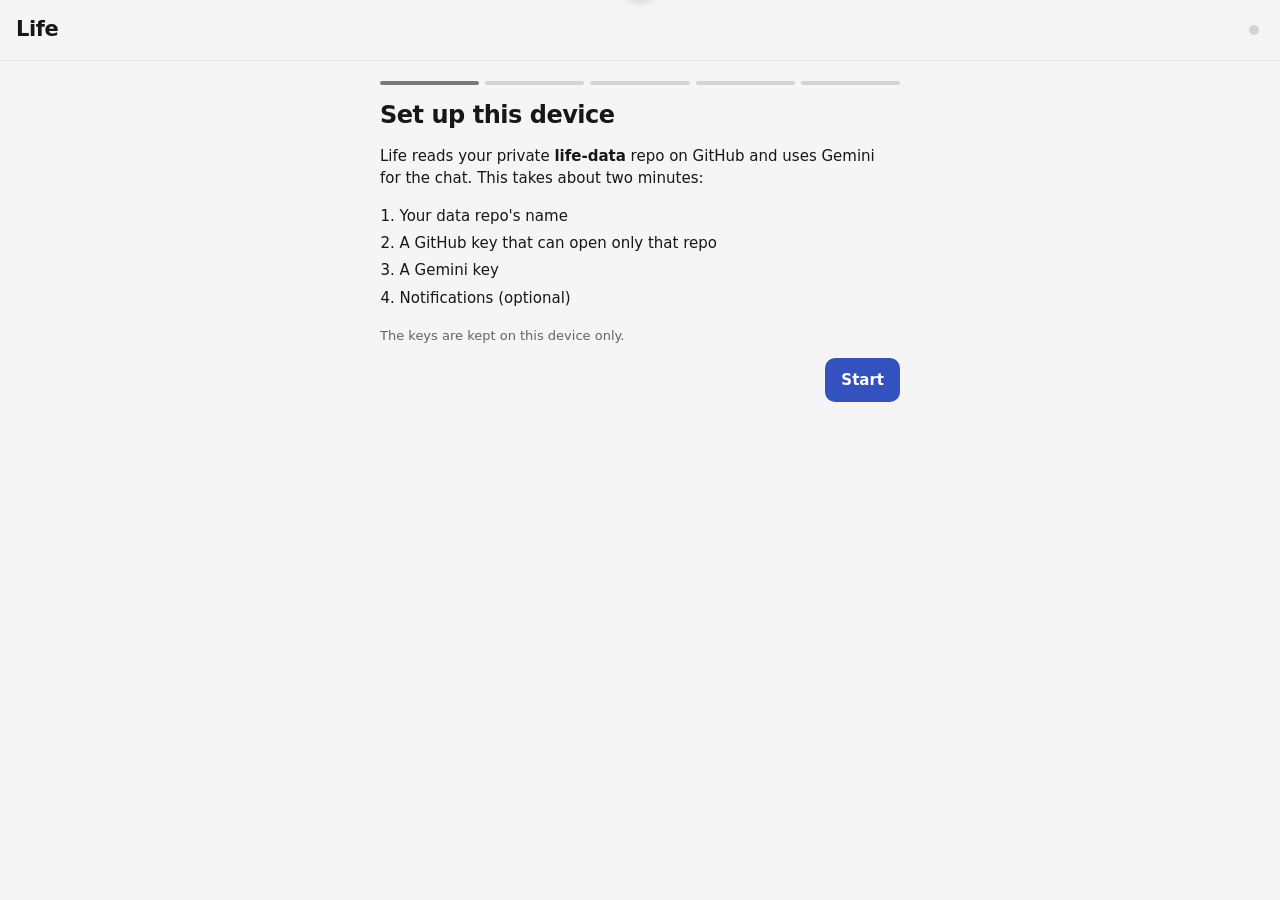
<file: index.html>
<!doctype html>
<html lang="en">
<head>
  <meta charset="utf-8">
  <!-- Only this site's own code runs, and it talks only to GitHub's API and Gemini
       (localhost is for the test mock). Tokens can't be sent anywhere else. -->
  <meta http-equiv="Content-Security-Policy" content="default-src 'self'; script-src 'self'; style-src 'self' 'unsafe-inline'; img-src 'self' data: blob:; connect-src 'self' https://api.github.com https://generativelanguage.googleapis.com http://127.0.0.1:* http://localhost:*; object-src 'none'; base-uri 'self'; form-action 'self'">
  <meta name="viewport" content="width=device-width, initial-scale=1, viewport-fit=cover, interactive-widget=resizes-content">
  <meta name="theme-color" content="#f5f5f5" media="(prefers-color-scheme: light)">
  <meta name="theme-color" content="#0f0f0f" media="(prefers-color-scheme: dark)">
  <meta name="color-scheme" content="light dark">
  <title>Life</title>
  <link rel="manifest" href="manifest.webmanifest">
  <link rel="icon" href="icons/favicon-32.png">
  <link rel="apple-touch-icon" href="icons/apple-touch-icon.png">
  <meta name="description" content="A personal organiser: today, uni, mail and an assistant with one memory.">
  <meta name="apple-mobile-web-app-capable" content="yes">
  <meta name="apple-mobile-web-app-status-bar-style" content="black-translucent">
  <link rel="modulepreload" href="gh.js">
  <link rel="modulepreload" href="md.js">
  <link rel="modulepreload" href="icons.js">
  <link rel="modulepreload" href="ui.js">
  <link rel="modulepreload" href="ai.js">
  <link rel="modulepreload" href="threads.js">
  <link rel="modulepreload" href="chat.js">
  <link rel="modulepreload" href="organise.js">
  <link rel="modulepreload" href="store.js">
  <link rel="modulepreload" href="format.js">
  <link rel="modulepreload" href="parts.js">
  <link rel="modulepreload" href="shell.js">
  <link rel="modulepreload" href="today.js">
  <link rel="modulepreload" href="uni.js">
  <link rel="modulepreload" href="mail.js">
  <link rel="modulepreload" href="settings.js">
  <link rel="modulepreload" href="sheets.js">
  <link rel="modulepreload" href="gestures.js">
  <link rel="modulepreload" href="revise.js">
  <link rel="modulepreload" href="offline.js">
  <link rel="stylesheet" href="styles.css">
</head>
<body>
  <header id="top"><span class="brand">Life</span><button id="sync" class="sync" data-action="sync-dot" aria-label="Sync status"></button></header>
  <main id="main"></main>
  <nav class="tabs">
    <button data-tab="today"><svg viewBox="0 0 24 24" aria-hidden="true" fill="none" stroke="currentColor" stroke-width="1.8" stroke-linecap="round" stroke-linejoin="round"><circle cx="12" cy="12" r="4"/><path d="M12 2v2M12 20v2M4.9 4.9l1.4 1.4M17.7 17.7l1.4 1.4M2 12h2M20 12h2M4.9 19.1l1.4-1.4M17.7 6.3l1.4-1.4"/></svg><span>Today</span></button>
    <button data-tab="uni"><svg viewBox="0 0 24 24" aria-hidden="true" fill="none" stroke="currentColor" stroke-width="1.8" stroke-linecap="round" stroke-linejoin="round"><path d="M2 9l10-5 10 5-10 5z"/><path d="M6 11v5c3 2.5 9 2.5 12 0v-5"/></svg><span>Uni</span></button>
    <button data-tab="mail"><svg viewBox="0 0 24 24" aria-hidden="true" fill="none" stroke="currentColor" stroke-width="1.8" stroke-linecap="round" stroke-linejoin="round"><rect x="3" y="5" width="18" height="14" rx="2"/><path d="M3 7l9 6 9-6"/></svg><span>Mail</span></button>
    <button data-tab="chat"><svg viewBox="0 0 24 24" aria-hidden="true" fill="none" stroke="currentColor" stroke-width="1.8" stroke-linecap="round" stroke-linejoin="round"><path d="M4 5h16v11H9l-5 4z"/></svg><span>Chat</span></button>
    <button data-tab="settings" aria-label="Settings"><svg viewBox="0 0 24 24" aria-hidden="true" fill="none" stroke="currentColor" stroke-width="1.8" stroke-linecap="round" stroke-linejoin="round"><circle cx="12" cy="12" r="3"/><path d="M19.4 15a1.7 1.7 0 0 0 .3 1.8l.1.1a2 2 0 1 1-2.8 2.8l-.1-.1a1.7 1.7 0 0 0-1.8-.3 1.7 1.7 0 0 0-1 1.5V21a2 2 0 1 1-4 0v-.1a1.7 1.7 0 0 0-1.1-1.5 1.7 1.7 0 0 0-1.8.3l-.1.1a2 2 0 1 1-2.8-2.8l.1-.1a1.7 1.7 0 0 0 .3-1.8 1.7 1.7 0 0 0-1.5-1H3a2 2 0 1 1 0-4h.1a1.7 1.7 0 0 0 1.5-1.1 1.7 1.7 0 0 0-.3-1.8l-.1-.1a2 2 0 1 1 2.8-2.8l.1.1a1.7 1.7 0 0 0 1.8.3H9a1.7 1.7 0 0 0 1-1.5V3a2 2 0 1 1 4 0v.1a1.7 1.7 0 0 0 1 1.5 1.7 1.7 0 0 0 1.8-.3l.1-.1a2 2 0 1 1 2.8 2.8l-.1.1a1.7 1.7 0 0 0-.3 1.8V9a1.7 1.7 0 0 0 1.5 1H21a2 2 0 1 1 0 4h-.1a1.7 1.7 0 0 0-1.5 1z"/></svg><span>Settings</span></button>
  </nav>
  <script type="module" src="app.js"></script>
</body>
</html>
</file>
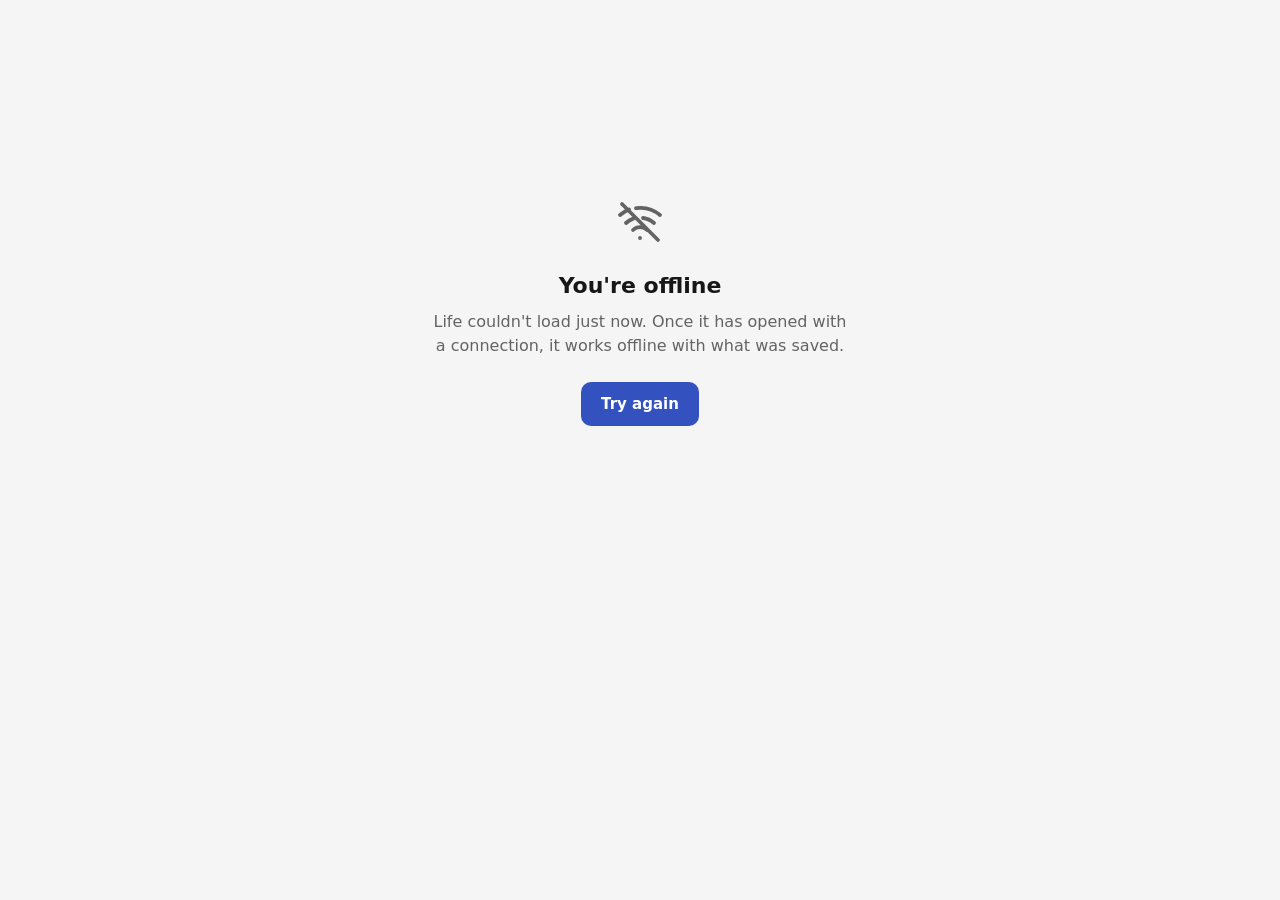
<file: offline.html>
<!doctype html>
<html lang="en">
<head>
  <meta charset="utf-8">
  <meta name="viewport" content="width=device-width, initial-scale=1, viewport-fit=cover">
  <meta name="color-scheme" content="light dark">
  <title>Life · offline</title>
  <style>
    :root { --bg: #f5f5f5; --card: #fff; --ink: #171717; --muted: #636363; --line: #e5e5e5; --accent: #3352c0; --accent-ink: #fff; }
    @media (prefers-color-scheme: dark) { :root { --bg: #0f0f0f; --card: #1a1a1a; --ink: #ececec; --muted: #a3a3a3; --line: #2a2a2a; --accent: #9db1ea; --accent-ink: #111; } }
    html, body { margin: 0; min-height: 100%; background: var(--bg); color: var(--ink); font: 16px/1.5 system-ui, -apple-system, "Segoe UI", Roboto, sans-serif; }
    main { max-width: 420px; margin: 0 auto; padding: 22vh 24px 24px; text-align: center; }
    svg { width: 48px; height: 48px; color: var(--muted); }
    h1 { font-size: 22px; margin: 16px 0 8px; }
    p { color: var(--muted); margin: 0 0 24px; }
    button { font: 600 15px/1 system-ui, sans-serif; min-height: 44px; padding: 0 20px; border: 0; border-radius: 10px; background: var(--accent); color: var(--accent-ink); }
  </style>
</head>
<body>
  <main>
    <svg viewBox="0 0 24 24" fill="none" stroke="currentColor" stroke-width="1.9" stroke-linecap="round" aria-hidden="true"><path d="M2 8.5a15 15 0 0 1 4.5-2.8M10 5.1A15 15 0 0 1 22 8.5"/><path d="M5 12.5a10 10 0 0 1 3.6-2.2M13.5 10a10 10 0 0 1 5.5 2.5"/><path d="M8.5 16a5 5 0 0 1 7 0"/><path d="M12 20h0"/><path d="M3 3l18 18"/></svg>
    <h1>You're offline</h1>
    <p>Life couldn't load just now. Once it has opened with a connection, it works offline with what was saved.</p>
    <button onclick="location.reload()">Try again</button>
  </main>
</body>
</html>
</file>
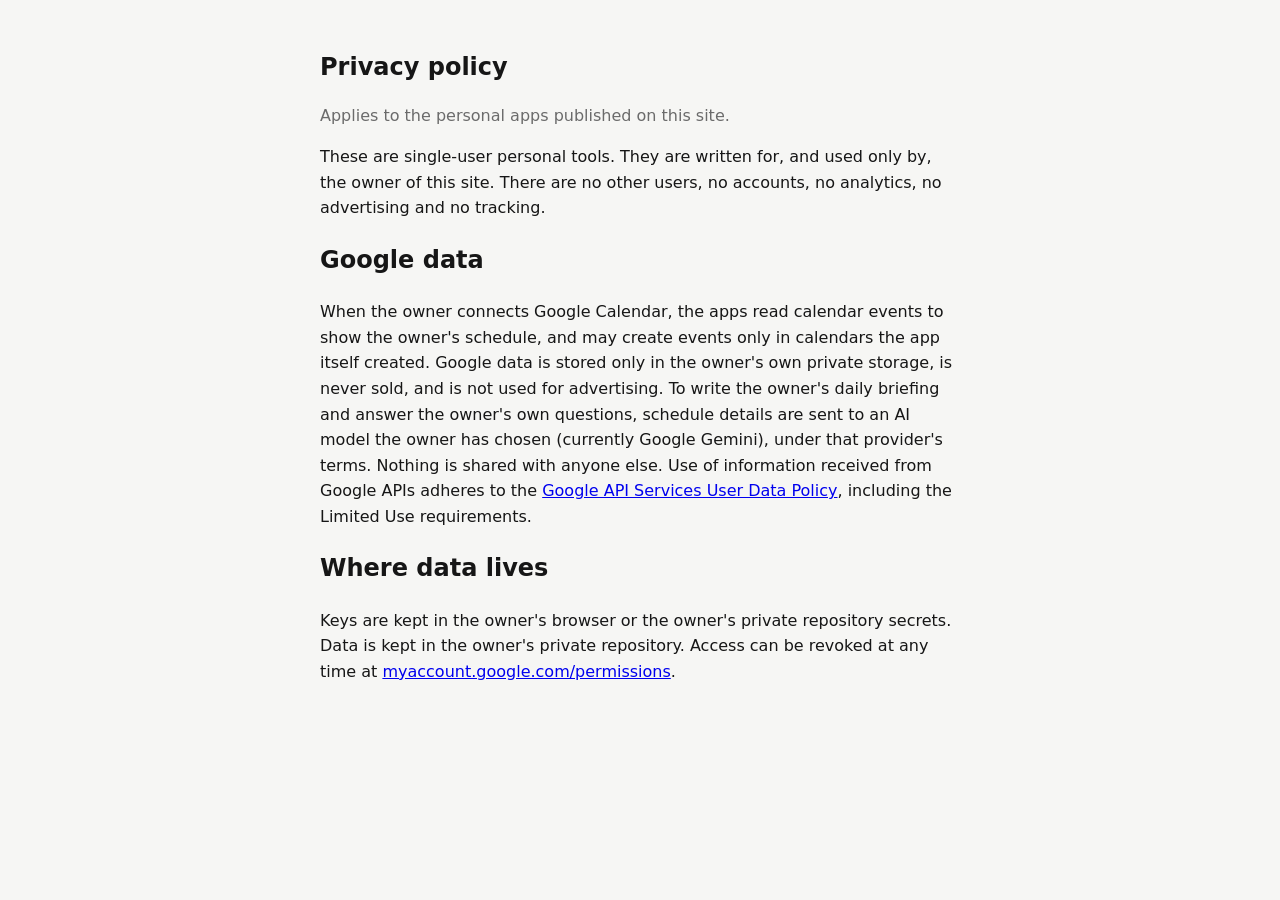
<file: privacy.html>
<!doctype html>
<html lang="en">
<head>
  <meta charset="utf-8">
  <meta name="viewport" content="width=device-width, initial-scale=1">
  <title>Privacy</title>
  <style>
    :root { --bg: #f6f6f4; --ink: #161616; --muted: #6b6b6b; }
    @media (prefers-color-scheme: dark) { :root { --bg: #111; --ink: #ececec; --muted: #9a9a9a; } }
    body { margin: 0; background: var(--bg); color: var(--ink); font: 16px/1.6 system-ui, sans-serif; }
    main { max-width: 640px; margin: 0 auto; padding: 32px 16px; }
    h1 { font-size: 1.5rem; } .muted { color: var(--muted); }
  </style>
</head>
<body>
<main>
  <h1>Privacy policy</h1>
  <p class="muted">Applies to the personal apps published on this site.</p>
  <p>These are single-user personal tools. They are written for, and used only by, the owner of this site.
     There are no other users, no accounts, no analytics, no advertising and no tracking.</p>
  <h2>Google data</h2>
  <p>When the owner connects Google Calendar, the apps read calendar events to show the owner's schedule, and may
     create events only in calendars the app itself created. Google data is stored only in the owner's own private
     storage, is never sold, and is not used for advertising. To write the owner's daily briefing and answer the
     owner's own questions, schedule details are sent to an AI model the owner has chosen (currently Google Gemini),
     under that provider's terms. Nothing is shared with anyone else.
     Use of information received from Google APIs adheres to the
     <a href="https://developers.google.com/terms/api-services-user-data-policy">Google API Services User Data Policy</a>,
     including the Limited Use requirements.</p>
  <h2>Where data lives</h2>
  <p>Keys are kept in the owner's browser or the owner's private repository secrets. Data is kept in the owner's
     private repository. Access can be revoked at any time at
     <a href="https://myaccount.google.com/permissions">myaccount.google.com/permissions</a>.</p>
</main>
</body>
</html>
</file>
<file: styles.css>
/* Quiet dashboard. Rules (sources in the PR):
   1. Neutral surfaces. Dark mode is grey-black with equal R, G and B, no tint.
   2. Depth from lightness, not shadow: base < card < sheet < raised (Apple's
      base/elevated backgrounds; Material's surface containers).
   3. Text in three levels, every one >= 4.5:1 on every surface; primary >= 7:1.
   4. One restrained accent; module colours desaturated in dark so they don't glow.
   5. Spacing on a 4/8 px scale. 6. Type: 16px body, nothing under 12px.
   7. Touch targets 44px for controls, never under 40px.
   System fonts only, no images. */
:root {
  --bg: #f5f5f5; --card: #ffffff; --sheet: #ffffff; --raised: #f5f5f5; --raised-2: #ececec;
  --ink: #171717; --ink-2: #3b3b3b; --muted: #636363;
  --line: #e5e5e5; --line-2: #d4d4d4;
  --accent: #3352c0; --accent-ink: #ffffff;
  --warn: #9a4a06; --warn-bg: #fdf6ec; --warn-line: #f1dcc0;
  --good: #1d7a3f; --good-bg: #edf7f0; --bad: #b42323; --bad-bg: #fcefef;
  --m0: #2a58b8; --m1: #a33d0d; --m2: #0b6b50; --m3: #7340b5; --m4: #a9286d; --m5: #715a00;
  --chip-mix: 12%;
  --shadow: 0 1px 2px rgba(0, 0, 0, .05);
  --hdr: rgba(245, 245, 245, .94);
  --scrim: rgba(0, 0, 0, .4);
  /* 4/8 spacing scale */
  --s1: 4px; --s2: 8px; --s3: 12px; --s4: 16px; --s5: 24px; --s6: 32px;
  /* type scale */
  --fs-cap: 12px; --fs-sm: 13px; --fs-body: 15px; --fs-lg: 17px; --fs-xl: 21px; --fs-2xl: 24px;
  --radius: 14px; --radius-sm: 10px;
  --tap: 44px;
}
@media (prefers-color-scheme: dark) {
  :root {
    --bg: #0f0f0f; --card: #1a1a1a; --sheet: #1f1f1f; --raised: #262626; --raised-2: #2e2e2e;
    --ink: #ececec; --ink-2: #c4c4c4; --muted: #a3a3a3;
    --line: #2a2a2a; --line-2: #3a3a3a;
    --accent: #9db1ea; --accent-ink: #111111;
    --warn: #e2b27c; --warn-bg: #221d16; --warn-line: #3d3226;
    --good: #84c99a; --good-bg: #18211b; --bad: #ee9393; --bad-bg: #261919;
    --m0: #94acd8; --m1: #d8a68a; --m2: #7fbfa5; --m3: #b6a5dc; --m4: #d79dbc; --m5: #cbb97c;
    --chip-mix: 14%;
    --shadow: none;
    --hdr: rgba(15, 15, 15, .94);
    --scrim: rgba(0, 0, 0, .6);
  }
}

* { box-sizing: border-box; }
html, body { margin: 0; background: var(--bg); color: var(--ink);
  font: var(--fs-body)/1.5 system-ui, -apple-system, "Segoe UI", Roboto, sans-serif;
  -webkit-font-smoothing: antialiased; -webkit-tap-highlight-color: transparent; }
a { color: var(--accent); text-underline-offset: 2px; }
code { font-family: ui-monospace, "SF Mono", Menlo, Consolas, monospace; font-size: .875em; }

/* ---------- shell */
#top { position: sticky; top: 0; z-index: 3; display: flex; justify-content: space-between; align-items: center;
  min-height: var(--tap); padding: var(--s2) var(--s4); padding-top: max(var(--s2), env(safe-area-inset-top));
  background: var(--hdr); -webkit-backdrop-filter: blur(16px); backdrop-filter: blur(16px);
  border-bottom: 1px solid var(--line); }
#top .brand { font-weight: 700; font-size: var(--fs-lg); letter-spacing: -.01em; }
main { max-width: 720px; margin: 0 auto; padding: var(--s1) var(--s4) calc(96px + env(safe-area-inset-bottom)); }
nav.tabs { position: fixed; bottom: 0; left: 0; right: 0; z-index: 3; display: flex;
  background: var(--hdr); -webkit-backdrop-filter: blur(16px); backdrop-filter: blur(16px);
  border-top: 1px solid var(--line); padding-bottom: env(safe-area-inset-bottom); }
nav.tabs button { flex: 1; flex-direction: column; gap: 3px; min-height: 56px; padding: var(--s2) 0 6px;
  border: 0; border-radius: 0; background: none; color: var(--muted); font: 500 var(--fs-cap)/1 system-ui, sans-serif; }
nav.tabs svg { width: 24px; height: 24px; }
nav.tabs button.on { color: var(--accent); }
nav.tabs button.on svg { stroke-width: 2.2; }
.sync { position: relative; width: var(--tap); min-width: var(--tap); height: var(--tap); min-height: var(--tap); padding: 0; margin-right: -12px;
  background: none; border-radius: 50%; }
.sync::after { content: ""; position: absolute; inset: 17px; border-radius: 50%; background: var(--line-2); }
.sync.offline::after { background: var(--muted); }
.sync.ok::after { background: var(--good); } .sync.syncing::after { background: var(--accent); animation: pulse 1.2s infinite; }
.sync.error::after { background: var(--bad); }
@keyframes pulse { 50% { opacity: .35; } }
@media (prefers-reduced-motion: reduce) { .sync.syncing { animation: none; } * { scroll-behavior: auto !important; } }

/* ---------- type */
h1 { font-size: var(--fs-2xl); line-height: 1.2; letter-spacing: -.02em; margin: var(--s4) 0 var(--s1); }
h2 { font-size: var(--fs-lg); line-height: 1.3; letter-spacing: -.01em; margin: 0 0 var(--s2); }
h3 { font-size: var(--fs-cap); font-weight: 650; text-transform: uppercase; letter-spacing: .08em; color: var(--muted); margin: 0 0 var(--s3); }
.muted { color: var(--muted); } .small { font-size: var(--fs-sm); } .err { color: var(--bad); }
.soon { color: var(--warn); font-weight: 600; }

/* ---------- cards: depth comes from the surface step, not a shadow */
.card { background: var(--card); border: 1px solid var(--line); border-radius: var(--radius); padding: var(--s4);
  margin: var(--s3) 0; box-shadow: var(--shadow); }
.card.warn { background: var(--warn-bg); border-color: var(--warn-line); }
.card.warn h3 { color: var(--warn); }
.card.confirm { border-color: var(--accent); }
.day { display: flex; justify-content: space-between; align-items: baseline; gap: var(--s2); flex-wrap: wrap; }
.brief h2 { font-size: var(--fs-lg); }
.items { list-style: none; margin: 0; padding: 0; }
.items li { display: flex; gap: var(--s3); padding: 6px 0; color: var(--ink-2); }
.items li > span:first-child { flex: none; color: var(--muted); padding-top: 2px; }
.items li > span:first-child svg { width: 18px; height: 18px; display: block; }
.items .k-change, .items .k-change > span:first-child { color: var(--warn); font-weight: 600; }
.focus { margin-top: var(--s3); padding: var(--s3); border-radius: var(--radius-sm); background: var(--raised);
  border-left: 3px solid var(--accent); }
.focus strong { color: var(--ink); }

/* ---------- module colours */
.chip { display: inline-block; vertical-align: 1px; font: 650 var(--fs-cap)/1 ui-monospace, Menlo, monospace; letter-spacing: .02em;
  padding: 4px 6px; border-radius: 6px; color: var(--mc); background: color-mix(in srgb, var(--mc) var(--chip-mix), transparent);
  white-space: nowrap; }
.m0 { --mc: var(--m0); } .m1 { --mc: var(--m1); } .m2 { --mc: var(--m2); }
.m3 { --mc: var(--m3); } .m4 { --mc: var(--m4); } .m5 { --mc: var(--m5); }

/* ---------- timeline */
.timeline { list-style: none; margin: 0; padding: 0; }
.timeline li { --mc: var(--line-2); display: flex; gap: var(--s3); padding: var(--s2) 0; }
.timeline li + li { border-top: 1px solid var(--line); }
.timeline li > div { flex: 1; min-width: 0; border-left: 3px solid var(--mc); padding-left: var(--s3); }
.timeline li.override { --mc: var(--warn); } .timeline li.plan { --mc: var(--good); } .timeline li.plan.gym { --mc: var(--m3); }
.timeline li.personal { --mc: var(--muted); }
/* past rows recede by colour, not opacity, so their text still passes contrast */
.timeline li.past b, .timeline li.past time { color: var(--muted); font-weight: 500; }
.timeline li.past > div { border-left-color: var(--line-2); }
.timeline li.past .chip { color: var(--muted); background: var(--raised); }
.timeline li.live > div { background: var(--raised); border-radius: 0 var(--radius-sm) var(--radius-sm) 0; padding: 6px var(--s2) 6px var(--s3); }
.timeline time, .plain time { width: 3.4em; flex: none; color: var(--muted); font-variant-numeric: tabular-nums; padding-top: 1px; }
.timeline li.live time { color: var(--accent); font-weight: 650; }
.now { font-size: var(--fs-cap); font-weight: 700; text-transform: uppercase; letter-spacing: .06em; color: var(--accent-ink);
  background: var(--accent); padding: 2px 6px; border-radius: 5px; vertical-align: 1px; }
.plain { list-style: none; margin: 0; padding: 0; } .plain li { display: flex; padding: 6px 0; gap: var(--s2); }

/* ---------- lists */
.tasks, .list, .health { list-style: none; margin: 0; padding: 0; }
.tasks li { display: flex; flex-wrap: wrap; align-items: flex-start; gap: var(--s2) var(--s3); padding: var(--s3) 0; border-top: 1px solid var(--line); }
.tasks li:first-child { border-top: 0; padding-top: var(--s1); }
.task-text { flex: 1 1 60%; min-width: 0; display: flex; flex-direction: column; gap: 2px; overflow-wrap: anywhere; }
.task-text .chip { align-self: flex-start; }
.task-acts { display: flex; gap: var(--s2); flex-wrap: wrap; justify-content: flex-end; margin-left: auto; }
.tasks li.leaving { opacity: 0; transform: translateX(24px); transition: opacity .18s, transform .18s; }
.list li { background: var(--card); border: 1px solid var(--line); border-radius: var(--radius); margin: var(--s3) 0; overflow: hidden;
  cursor: pointer; box-shadow: var(--shadow); transition: background-color .15s; }
.list li.mod { padding: var(--s3) var(--s4); }
.li-btn { display: flex; flex-direction: column; align-items: stretch; gap: 4px; width: 100%; min-height: 56px; padding: var(--s3) var(--s4);
  background: none; color: var(--ink); border: 0; border-radius: 0; text-align: left; font: inherit; white-space: normal; overflow-wrap: anywhere; }
.li-btn.static { cursor: default; }
.li-btn .p { color: var(--ink-2); font-size: 15px; display: -webkit-box; -webkit-line-clamp: 3; line-clamp: 3; -webkit-box-orient: vertical; overflow: hidden; }
button.li-btn:active { background: var(--raised); }
.list li p { margin: 6px 0 0; color: var(--ink-2); font-size: 15px;
  display: -webkit-box; -webkit-line-clamp: 3; line-clamp: 3; -webkit-box-orient: vertical; overflow: hidden; }
.list li.mod { border-left: 3px solid var(--mc, var(--line)); cursor: default; }
.list li.mod .row { margin-top: var(--s3); flex-wrap: wrap; }
.li-head { display: flex; justify-content: space-between; align-items: flex-start; gap: var(--s3); }

/* ---------- controls: 44px targets */
.row { display: flex; gap: var(--s2); align-items: center; } .row.wrap { flex-wrap: wrap; }
.stack { display: flex; flex-direction: column; gap: var(--s3); } .stack label { display: flex; flex-direction: column; gap: var(--s1); font-size: var(--fs-sm); }
button, .btn { font: 600 15px/1.2 system-ui, sans-serif; border: 0; border-radius: var(--radius-sm); padding: 0 var(--s4); min-height: var(--tap);
  min-width: var(--tap); background: var(--accent); color: var(--accent-ink); cursor: pointer; text-decoration: none; white-space: nowrap;
  display: inline-flex; align-items: center; justify-content: center; }
button.ghost, .btn.ghost { background: var(--raised); color: var(--ink); border: 1px solid var(--line-2); }
button:disabled { opacity: .55; }
button:focus-visible, a:focus-visible, input:focus-visible, textarea:focus-visible, select:focus-visible, summary:focus-visible {
  outline: 2px solid var(--accent); outline-offset: 2px; }
input, textarea, select { font: inherit; color: var(--ink); background: var(--raised); border: 1px solid var(--line-2);
  border-radius: var(--radius-sm); padding: 10px var(--s3); min-height: var(--tap); width: 100%; }
input::placeholder, textarea::placeholder { color: var(--muted); opacity: 1; }
input:focus, textarea:focus, select:focus { border-color: var(--accent); outline: none; }
.seg { display: flex; gap: var(--s1); overflow-x: auto; margin: var(--s3) 0 var(--s1); padding: 2px; background: var(--card);
  border: 1px solid var(--line); border-radius: var(--radius); scrollbar-width: none; }
.seg::-webkit-scrollbar { display: none; }
.seg button { flex: 1 0 auto; min-height: 40px; padding: 0 10px; font-size: var(--fs-sm); background: none; color: var(--muted); border-radius: var(--radius-sm); }
.seg button.on { background: var(--raised-2); color: var(--ink); }
.tag { font-size: var(--fs-cap); font-weight: 600; padding: 2px 7px; border-radius: 6px; background: var(--warn-bg); color: var(--warn); }
.tag.done { background: var(--good-bg); color: var(--good); } .tag.failed { background: var(--bad-bg); color: var(--bad); }
.tag.queued { color: var(--accent); background: var(--raised); }
.ask { display: flex; gap: var(--s2); margin: var(--s4) 0; } .ask input, .ask textarea { flex: 1; }
.pending { display: flex; justify-content: space-between; align-items: center; gap: var(--s2); padding: var(--s2) 0; flex-wrap: wrap; }

/* ---------- chat: one fixed column; the log scrolls, the composer stays put */
body.chat-mode #top { display: none; }
body.chat-mode main { padding: 0; }
.chatapp { position: fixed; z-index: 2; left: 0; right: 0; top: 0; bottom: calc(57px + env(safe-area-inset-bottom));
  display: flex; flex-direction: column; max-width: 760px; margin: 0 auto; background: var(--bg); }
body.chat-typing nav.tabs { display: none; }
body.chat-typing .chatapp { bottom: 0; }
.chat-top { display: flex; align-items: center; gap: var(--s1); padding: var(--s1) var(--s2); padding-top: max(var(--s1), env(safe-area-inset-top));
  border-bottom: 1px solid var(--line); min-height: 52px; }
.chat-title { flex: 1; min-width: 0; margin: 0; font-size: var(--fs-body); font-weight: 600; letter-spacing: 0; text-align: center;
  white-space: nowrap; overflow: hidden; text-overflow: ellipsis; }
button.icon, label.icon { display: inline-flex; align-items: center; justify-content: center; width: var(--tap); height: var(--tap); min-width: var(--tap);
  padding: 0; border: 0; border-radius: 50%; background: none; color: var(--ink-2); cursor: pointer; }
button.icon svg, label.icon svg { width: 22px; height: 22px; }
button.icon:active, label.icon:active { background: var(--raised); }
button.icon.on { color: var(--bad); background: var(--raised); }
.log { flex: 1; overflow-y: auto; padding: var(--s2) var(--s4) var(--s4); overscroll-behavior: contain; }
.msg { margin: var(--s4) 0; }
.msg.user { display: flex; flex-direction: column; align-items: flex-end; }
.msg.user .bubble { max-width: 85%; background: var(--raised-2); color: var(--ink); padding: 10px 14px; border-radius: 20px 20px 6px 20px; overflow-wrap: anywhere; }
.msg.model .md { font-size: var(--fs-body); line-height: 1.6; }
.msg.model .md > :first-child { margin-top: 0; }
.msg.model.error .md { color: var(--bad); }
.atts { display: flex; flex-wrap: wrap; gap: var(--s1); margin-bottom: 6px; }
.thumb { width: 112px; height: 112px; object-fit: cover; border-radius: var(--radius-sm); display: block; }
.filechip { display: inline-flex; align-items: center; gap: 6px; max-width: 100%; font-size: var(--fs-sm); padding: 4px 6px 4px 8px;
  border-radius: var(--radius-sm); background: var(--raised); border: 1px solid var(--line-2); color: var(--ink-2); }
.filechip svg { width: 16px; height: 16px; flex: none; }
.filechip img { width: 28px; height: 28px; object-fit: cover; border-radius: 6px; }
.meta { display: flex; align-items: center; justify-content: space-between; gap: var(--s2); margin-top: var(--s1); }
.acts { display: flex; gap: 2px; }
.act { width: 40px; min-width: 40px; height: 40px; min-height: 40px; padding: 0; border-radius: 50%; background: none; border: 0; color: var(--muted); }
.act svg { width: 18px; height: 18px; }
.act:active { background: var(--raised); } .act.done { color: var(--good); }
.toolchips { display: flex; flex-wrap: wrap; gap: 6px; margin-bottom: var(--s2); }
.toolchip { font-size: var(--fs-cap); font-weight: 600; padding: 4px 8px; border-radius: 999px; background: var(--raised); border: 1px solid var(--line-2); color: var(--ink-2); }
.toolchip.run { color: var(--muted); }
.typing { display: flex; gap: 5px; margin: var(--s2) 0; }
.typing span { width: 7px; height: 7px; border-radius: 50%; background: var(--muted); animation: blink 1.2s infinite; }
.typing span:nth-child(2) { animation-delay: .2s; } .typing span:nth-child(3) { animation-delay: .4s; }
@keyframes blink { 0%, 80%, 100% { opacity: .25; } 40% { opacity: 1; } }
@media (prefers-reduced-motion: reduce) { .typing span { animation: none; opacity: .7; } }
.propose { display: flex; flex-direction: column; gap: var(--s2); margin: var(--s3) 0; padding: var(--s3); border-radius: var(--radius-sm);
  background: var(--card); border: 1px solid var(--accent); }
.empty { padding: var(--s6) 0 var(--s4); }
.empty h2 { font-size: var(--fs-xl); margin-bottom: var(--s1); }
.starters { display: grid; grid-template-columns: 1fr 1fr; gap: var(--s2); margin-top: var(--s5); }
.starter { white-space: normal; text-align: left; justify-content: flex-start; min-height: 64px; padding: var(--s3); font-weight: 500;
  background: var(--card); color: var(--ink); border: 1px solid var(--line-2); border-radius: var(--radius); }
.toast { margin: 0 var(--s4) var(--s1); padding: var(--s2) var(--s3); border-radius: var(--radius-sm); background: var(--raised-2); color: var(--ink); font-size: var(--fs-sm); }
.composer { margin: var(--s1) var(--s3) var(--s2); padding: 6px var(--s2) 4px; background: var(--card); border: 1px solid var(--line-2); border-radius: 24px; }
.composer:focus-within { border-color: var(--muted); }
.composer textarea { display: block; width: 100%; min-height: var(--tap); max-height: 160px; resize: none; border: 0; background: none; padding: 10px var(--s2);
  font: inherit; line-height: 1.4; color: var(--ink); }
.composer textarea:focus { outline: none; box-shadow: none; }
.drafts { display: flex; flex-wrap: wrap; gap: 6px; padding: var(--s1) var(--s1) 0; }
.drafts .x { width: 32px; min-width: 32px; height: 32px; min-height: 32px; padding: 0; background: none; color: var(--muted); border-radius: 50%; }
.drafts .x svg { width: 14px; height: 14px; }
.bar { display: flex; align-items: center; gap: 2px; }
.bar .grow { flex: 1; }
.bar select { width: auto; min-width: 0; max-width: 42%; min-height: 40px; padding: 0 var(--s2); font-size: var(--fs-sm); background: none; border: 1px solid var(--line); border-radius: 999px; color: var(--ink-2); }
.bar #ceffort { max-width: 30%; }
.round { width: var(--tap); height: var(--tap); padding: 0; border-radius: 50%; }
.round svg { width: 22px; height: 22px; }
.round.stop { background: var(--ink); color: var(--bg); }
/* the chat list */
.scrim { position: fixed; inset: 0; z-index: 8; background: var(--scrim); }
.drawer { position: fixed; z-index: 9; top: 0; bottom: 0; left: 0; width: min(86vw, 340px); overflow-y: auto; background: var(--sheet);
  border-right: 1px solid var(--line-2); padding: max(var(--s3), env(safe-area-inset-top)) var(--s3) calc(var(--s4) + env(safe-area-inset-bottom)); }
.searchbox { display: flex; align-items: center; gap: var(--s2); padding: 0 var(--s3); border-radius: 999px; background: var(--raised); border: 1px solid var(--line-2); }
.searchbox svg { width: 18px; height: 18px; color: var(--muted); flex: none; }
.searchbox input { border: 0; background: none; padding: 0; min-height: var(--tap); }
.searchbox input:focus { box-shadow: none; }
.searchbox:focus-within { border-color: var(--accent); }
.newchat { width: 100%; justify-content: flex-start; gap: var(--s3); margin: var(--s3) 0 var(--s1); background: none; color: var(--ink); border: 0; padding: 0 var(--s2); }
.newchat svg { width: 20px; height: 20px; }
.newchat:active { background: var(--raised); }
.drawer h3 { margin: var(--s4) var(--s2) var(--s1); }
.chats { list-style: none; margin: 0; padding: 0; }
.chats li { display: flex; flex-wrap: wrap; align-items: center; border-radius: var(--radius-sm); }
.chats li.on { background: var(--raised); }
.chatrow { flex: 1; min-width: 0; flex-direction: column; align-items: flex-start; justify-content: center; gap: 2px; padding: 6px var(--s2);
  background: none; color: var(--ink); font-weight: 500; text-align: left; white-space: normal; }
.chatrow .t { display: flex; align-items: center; gap: 6px; max-width: 100%; overflow: hidden; text-overflow: ellipsis; white-space: nowrap; }
.chatrow .snip { font-size: var(--fs-cap); color: var(--muted); font-weight: 400; overflow: hidden; display: -webkit-box; -webkit-line-clamp: 2; -webkit-box-orient: vertical; }
.pinmark svg { width: 14px; height: 14px; color: var(--muted); vertical-align: -2px; }
.rowmenu { flex-basis: 100%; display: flex; gap: var(--s2); padding: 0 var(--s2) var(--s2); }
.rowmenu button { flex: 1; padding: 0 var(--s2); }
.danger-text { color: var(--bad) !important; }
button.danger { background: var(--bad); color: var(--accent-ink); }
.rename { flex-basis: 100%; display: flex; gap: var(--s2); padding: var(--s1); }
.confirmdel { flex-basis: 100%; display: flex; flex-direction: column; gap: var(--s2); padding: var(--s2); }
.pad { padding: var(--s3) var(--s2); }

/* ---------- reader sheet: the elevated surface */
.overlay { position: fixed; inset: 0; z-index: 5; background: var(--scrim); display: flex; align-items: flex-end; justify-content: center; }
.sheet { position: relative; background: var(--sheet); width: 100%; max-width: 760px; max-height: 94dvh; overflow-y: auto;
  border-radius: 20px 20px 0 0; padding: 0 var(--s4) calc(var(--s6) + env(safe-area-inset-bottom)); overscroll-behavior: contain;
  border-top: 1px solid var(--line-2); }
.sheet .card, .sheet .list li { background: var(--raised); }
.sheet-bar { position: sticky; top: 0; z-index: 2; display: flex; align-items: center; gap: var(--s1);
  /* flush with the sheet's top edge: a sticky bar sticks inside its container's padding,
     so any padding above it would leave a strip where text scrolls past (no top padding) */
  margin: 0 calc(-1 * var(--s4)) var(--s2); padding: calc(var(--s2) + var(--s3) / 2) var(--s2) var(--s2) var(--s4);
  background: var(--sheet); border-bottom: 1px solid var(--line); }
.sheet-title { flex: 1; min-width: 0; font-weight: 600; white-space: nowrap; overflow: hidden; text-overflow: ellipsis; }
.close { position: sticky; top: 0; float: right; z-index: 1; width: var(--tap); padding: 0; border-radius: 50%;
  background: var(--raised-2); color: var(--ink-2); border: 1px solid var(--line-2); font-size: var(--fs-body); }
.totop { position: sticky; bottom: var(--s2); float: right; width: var(--tap); padding: 0; border-radius: 50%; }

/* ---------- rendered markdown */
.md { overflow-wrap: anywhere; }
.md h1 { font-size: var(--fs-xl); } .md h2 { font-size: var(--fs-xl); margin: var(--s2) 0 var(--s3); }
.md h3 { font-size: var(--fs-lg); text-transform: none; letter-spacing: -.01em; color: var(--ink); margin: var(--s5) 0 var(--s2); }
.md h4 { font-size: var(--fs-body); margin: var(--s4) 0 6px; } .md h5 { font-size: var(--fs-sm); margin: var(--s3) 0 var(--s1); }
.md p { margin: var(--s2) 0; } .md ul, .md ol { padding-left: 1.3em; } .md li { margin: var(--s1) 0; }
.md pre, pre.file { background: var(--bg); border: 1px solid var(--line); padding: var(--s3); border-radius: var(--radius-sm);
  overflow-x: auto; font-size: var(--fs-sm); line-height: 1.45; }
pre.file { white-space: pre-wrap; }
.md blockquote { margin: var(--s3) 0; padding: 2px var(--s3); border-left: 3px solid var(--line-2); color: var(--ink-2); }
.md hr { border: 0; border-top: 1px solid var(--line); margin: var(--s4) 0; }
.md .table { overflow-x: auto; margin: var(--s3) 0; }
.md table { border-collapse: collapse; font-size: 15px; }
.md th, .md td { border: 1px solid var(--line-2); padding: 6px 10px; text-align: left; vertical-align: top; }
.md th { background: var(--raised); }

/* lecture notes */
.notes { font-size: 17px; line-height: 1.6; }
.notes h3 { padding-top: var(--s4); border-top: 1px solid var(--line); scroll-margin-top: 52px; }
.notes h4 { scroll-margin-top: 52px; }
.notes > h2:first-child + ul { padding: 0; list-style: none; color: var(--muted); font-size: var(--fs-sm); }
.toc { background: var(--raised); border: 1px solid var(--line); border-radius: var(--radius); padding: var(--s3) var(--s4); margin: var(--s4) 0 var(--s2); }
.toc h4 { margin: 0 0 var(--s1); font-size: var(--fs-cap); text-transform: uppercase; letter-spacing: .08em; color: var(--muted); }
.toc ol { list-style: none; margin: 0; padding: 0; }
.toc li { margin: 0; } .toc li.l3 { padding-left: var(--s4); font-size: 15px; }
.toc a { display: flex; align-items: center; min-height: var(--tap); text-decoration: none; color: var(--ink-2); }
.toc li + li a { border-top: 1px solid var(--line); }
.toc li.l2 > a { font-weight: 600; color: var(--ink); }
.exam { margin: var(--s3) 0; padding: 10px var(--s3); border-radius: var(--radius-sm); background: var(--warn-bg); border: 1px solid var(--warn-line); font-size: 15px; }
.exam p { margin: 2px 0; } .exam strong { color: var(--warn); }
details.answer { margin: var(--s1) 0 var(--s4); border: 1px solid var(--line-2); border-radius: var(--radius-sm); background: var(--raised); }
details.answer summary { cursor: pointer; min-height: var(--tap); display: flex; align-items: center; padding: 0 var(--s3);
  color: var(--accent); font-weight: 600; font-size: 15px; list-style: none; }
details summary { list-style: none; }
details summary::-webkit-details-marker { display: none; }
details > summary::before { content: "▸"; display: inline-block; transition: transform .15s; }
details[open] > summary::before { transform: rotate(90deg); }
details.answer summary::before { margin-right: var(--s2); }
details.answer[open] summary { border-bottom: 1px solid var(--line); }
details.answer > :not(summary) { margin-left: var(--s3); margin-right: var(--s3); }
details.transcript { margin-top: var(--s5); border-top: 1px solid var(--line); padding-top: var(--s3); }
details.transcript summary { cursor: pointer; min-height: var(--tap); display: flex; align-items: center; gap: var(--s2); font-weight: 650; font-size: var(--fs-lg); }
details.transcript .tx { font-size: 15px; color: var(--ink-2); }
.chatapp.drawer-open { z-index: 6; }
.propose .tag { align-self: flex-start; }

/* ---------- polish: states, feedback, motion */
svg.ic { width: 20px; height: 20px; flex: none; }
.btn svg.ic, button svg.ic { margin: 0; }
button.sm, .btn.sm { min-height: 40px; padding: 0 var(--s3); font-size: var(--fs-sm); gap: 6px; }
button.sm svg.ic, .btn.sm svg.ic { width: 18px; height: 18px; }
.stack-btns { display: flex; flex-direction: column; gap: var(--s2); }
.stack-btns button { justify-content: flex-start; gap: var(--s3); }
.round-sm { width: var(--tap); min-width: var(--tap); padding: 0; border-radius: 50%; background: var(--raised); color: var(--good); border: 1px solid var(--line-2); }
button.link { min-height: 40px; min-width: 0; padding: 0 var(--s2); background: none; border: 0; color: var(--accent); font-size: var(--fs-sm); text-decoration: underline; text-underline-offset: 3px; }
.tag.plain { background: var(--raised); color: var(--ink-2); }
.week { margin: var(--s3) 0; }
.plainlist { margin: 0; padding-left: 1.2em; }
.lead { margin-top: 0; }
.row.two > label { flex: 1; display: flex; flex-direction: column; gap: var(--s1); font-size: var(--fs-sm); }
.files-field { display: flex; align-items: center; gap: var(--s3); flex-wrap: wrap; }

/* pressed state on everything tappable */
button, .btn, .li-btn { transition: background-color .12s, transform .12s, opacity .12s; }
button:active:not(:disabled), .btn:active { transform: scale(.97); }
button.ghost:active:not(:disabled), .btn.ghost:active { background: var(--raised-2); }
button.working { opacity: .7; }
@media (prefers-reduced-motion: reduce) { button:active:not(:disabled), .btn:active { transform: none; filter: brightness(.92); } }

/* status line under a screen title */
.note { display: flex; align-items: center; gap: var(--s2); margin: var(--s2) 0; padding: 6px 6px 6px var(--s3); border-radius: var(--radius-sm);
  background: var(--raised); color: var(--ink-2); font-size: var(--fs-sm); }
.note > span { flex: 1; }
.note svg.ic { width: 18px; height: 18px; color: var(--muted); }
.note.bad { background: var(--bad-bg); color: var(--ink); } .note.bad svg.ic { color: var(--bad); }
.note.warn { background: var(--warn-bg); color: var(--ink); } .note.warn svg.ic { color: var(--warn); }

/* empty and problem states */
.empty-state { text-align: center; padding: var(--s6) var(--s4); color: var(--ink-2); }
.empty-state > svg.ic { width: 40px; height: 40px; color: var(--muted); }
.empty-state h2 { margin: var(--s3) 0 var(--s1); font-size: var(--fs-lg); color: var(--ink); }
.empty-state p { margin: 0 auto var(--s4); max-width: 34ch; }

/* skeletons */
.skel { display: flex; flex-direction: column; gap: var(--s3); margin: var(--s3) 0; }
.skel > .sk { margin: 4px 0; }
.sk-card { display: flex; flex-direction: column; gap: 10px; padding: var(--s4); border-radius: var(--radius); background: var(--card); border: 1px solid var(--line); }
.sk { display: block; height: 12px; border-radius: 6px; background: var(--raised-2); position: relative; overflow: hidden; }
.sk::after { content: ""; position: absolute; inset: 0; transform: translateX(-100%);
  background: linear-gradient(90deg, transparent, color-mix(in srgb, var(--ink) 7%, transparent), transparent); animation: shimmer 1.4s infinite; }
@keyframes shimmer { to { transform: translateX(100%); } }

/* toast */
#toast { position: fixed; z-index: 20; left: 50%; bottom: calc(72px + env(safe-area-inset-bottom)); transform: translate(-50%, 16px);
  display: flex; align-items: center; gap: var(--s3); max-width: min(92vw, 520px); padding: 6px 6px 6px var(--s4);
  border-radius: 12px; background: var(--ink); color: var(--bg); font-size: var(--fs-sm); opacity: 0; pointer-events: none; visibility: hidden;
  transition: opacity .18s, transform .18s, visibility 0s .18s; box-shadow: 0 4px 16px rgba(0, 0, 0, .25); }
#toast.show { opacity: 1; transform: translate(-50%, 0); pointer-events: auto; visibility: visible; transition: opacity .18s, transform .18s; }
#toast > span { padding: 8px 0; }
#toast .toast-act { min-height: 36px; padding: 0 var(--s3); background: none; color: var(--bg); font-weight: 700; text-decoration: underline; text-underline-offset: 3px; }
body.sheet-open #toast, body.chat-mode #toast { bottom: calc(96px + env(safe-area-inset-bottom)); }

/* motion: tab enter, pane enter, sheets */
main.enter, .pane.enter { animation: enter .18s ease-out; }
@keyframes enter { from { opacity: 0; transform: translateY(6px); } }
.overlay { animation: fade .18s ease-out; }
.overlay .sheet { animation: rise .22s cubic-bezier(.2, .8, .2, 1); }
.overlay.closing { animation: fade .18s ease-in reverse forwards; }
.overlay.closing .sheet { animation: rise .18s ease-in reverse forwards; }
@keyframes fade { from { opacity: 0; } }
@keyframes rise { from { transform: translateY(40px); opacity: .6; } }
.drawer { animation: slide .2s cubic-bezier(.2, .8, .2, 1); }
.scrim { animation: fade .2s; }
@keyframes slide { from { transform: translateX(-100%); } }
body.sheet-open { overflow: hidden; }

/* pull to refresh */
body[data-tab="today"], body[data-tab="uni"], body[data-tab="mail"] { overscroll-behavior-y: contain; }
.ptr { position: fixed; z-index: 4; top: 8px; left: 50%; width: 36px; height: 36px; margin-top: -44px; transform: translate(-50%, 0);
  display: flex; align-items: center; justify-content: center; border-radius: 50%; background: var(--card); color: var(--muted);
  border: 1px solid var(--line-2); box-shadow: 0 2px 8px rgba(0, 0, 0, .15); pointer-events: none; }
.ptr svg.ic { width: 18px; height: 18px; }
.ptr.ready { color: var(--accent); }
.ptr.spin svg { animation: spin .8s linear infinite; }
@keyframes spin { to { transform: rotate(360deg); } }

/* long content never overflows the screen */
h1, h2, h3, b, .chat-title, .sheet-title, .li-head b { overflow-wrap: anywhere; }


@media (prefers-reduced-motion: reduce) {
  main.enter, .pane.enter, .overlay, .overlay .sheet, .overlay.closing, .overlay.closing .sheet, .drawer, .scrim { animation: none; }
  .sk::after, .ptr.spin svg { animation: none; }
  #toast, .tasks li.leaving { transition: none; }
}
.sheet.full { height: 94dvh; }
.files-field label.btn { flex-direction: row; }

/* ---------- Today, glanceable: week strip, Day / Tasks, hero, compact rows */
#top .brand { font-size: var(--fs-xl); letter-spacing: -.02em; }
.dateline { margin: var(--s2) 0 var(--s1); color: var(--muted); font-size: var(--fs-sm); }
.seg.pill { border-radius: 999px; padding: 3px; margin: var(--s3) 0; }
.seg.pill button { border-radius: 999px; min-height: 40px; flex: 1; font-size: var(--fs-body); }
.seg.pill button.on { background: var(--ink); color: var(--bg); }
.badge { display: inline-flex; align-items: center; justify-content: center; min-width: 20px; height: 20px; margin-left: 6px; padding: 0 6px;
  border-radius: 999px; font-size: var(--fs-cap); font-weight: 700; background: var(--raised-2); color: var(--ink); }
.seg.pill button.on .badge { background: var(--bg); color: var(--ink); }
.badge.hot { background: var(--warn); color: var(--bg); }
.seg.pill button.on .badge.hot { background: var(--warn); color: var(--bg); }

.week { margin: var(--s2) 0 var(--s3); }
.week-head { display: flex; align-items: center; justify-content: space-between; margin-bottom: var(--s1); }
.week-head b { font-size: var(--fs-lg); }
button.icon.sm { width: 40px; min-width: 40px; height: 40px; min-height: 40px; color: var(--ink-2); }
button.icon.sm:disabled { visibility: hidden; } /* no faint arrow that does nothing */
.days { display: grid; grid-template-columns: repeat(7, 1fr); gap: 4px; }
.day-btn { flex-direction: column; gap: 2px; min-height: 64px; min-width: 0; padding: 6px 0; border-radius: 16px; background: none; color: var(--ink); }
.day-btn .dw { font-size: var(--fs-cap); color: var(--muted); font-weight: 600; }
.day-btn .dn { font-size: var(--fs-lg); font-weight: 650; font-variant-numeric: tabular-nums; }
.day-btn .dots { display: flex; gap: 3px; height: 5px; }
.day-btn .dots i { width: 5px; height: 5px; border-radius: 50%; background: var(--muted); }
.day-btn .dots i.due { background: var(--warn); }
.day-btn.past .dn { color: var(--muted); }
.day-btn.today { box-shadow: inset 0 0 0 1px var(--line-2); }
.day-btn.on { background: var(--ink); color: var(--bg); box-shadow: none; }
.day-btn.on .dw, .day-btn.on .dn { color: var(--bg); }
.day-btn.on .dots i { background: var(--bg); } .day-btn.on .dots i.due { background: var(--warn); }

.hero { --mc: var(--accent); position: relative; margin: var(--s3) 0; padding: var(--s4); border-radius: 22px; background: var(--card);
  border: 1px solid var(--line); overflow: hidden; }
.hero::before { content: ""; position: absolute; left: 0; top: 0; bottom: 0; width: 4px; background: var(--mc); }
.hero.quiet::before { background: var(--line-2); }
.eyebrow { display: block; font-size: var(--fs-cap); font-weight: 700; letter-spacing: .06em; text-transform: uppercase; color: var(--muted); }
.hero.live .eyebrow { color: var(--accent); }
.hero-title { margin: 6px 0 4px; font-size: var(--fs-xl); font-weight: 700; line-height: 1.25; letter-spacing: -.01em; }
.hero.quiet .hero-title { font-size: var(--fs-lg); font-weight: 600; }
.hero-meta { margin: 0; color: var(--ink-2); display: flex; align-items: center; gap: var(--s2); flex-wrap: wrap; }
.hero-step { margin: var(--s2) 0 0; color: var(--muted); font-size: var(--fs-sm); }

.focus-card { margin: var(--s3) 0; border-radius: 18px; background: var(--card); border: 1px solid var(--line); }
.focus-card > summary { display: flex; align-items: center; gap: var(--s3); min-height: 56px; padding: var(--s3) var(--s4); cursor: pointer; list-style: none; }
.focus-card > summary::before { display: none; }
.focus-card > summary > svg.ic { color: var(--accent); }
.f-text { flex: 1; min-width: 0; }
.f-what { display: -webkit-box; -webkit-line-clamp: 2; -webkit-box-orient: vertical; overflow: hidden; font-weight: 600; }
.chev svg.ic { width: 18px; height: 18px; color: var(--muted); transition: transform .15s; }
.focus-card[open] .chev svg.ic { transform: rotate(180deg); }
.f-more { padding: 0 var(--s4) var(--s3); border-top: 1px solid var(--line); }
.f-more > p:first-child { margin-top: var(--s3); }

.card.tight { padding: var(--s3) var(--s4); }
.card h3 { display: flex; align-items: center; justify-content: space-between; gap: var(--s2); }
.card h3 .link { text-transform: none; letter-spacing: 0; font-weight: 600; min-height: 32px; }
.count { font-weight: 600; color: var(--muted); margin-left: auto; }

.trows { list-style: none; margin: 0; padding: 0; }
.trow { display: grid; grid-template-columns: 1fr auto; align-items: center; column-gap: var(--s2); border-top: 1px solid var(--line); }
.trow:first-child { border-top: 0; }
.trow-main { display: flex; flex-direction: column; align-items: stretch; gap: 3px; min-height: 52px; padding: var(--s2) 0; text-align: left;
  background: none; color: var(--ink); border: 0; border-radius: 0; white-space: normal; font: inherit; }
.trow-main:active { background: none; opacity: .7; transform: none; }
.trow-title { font-weight: 600; display: -webkit-box; -webkit-line-clamp: 2; -webkit-box-orient: vertical; overflow: hidden; overflow-wrap: anywhere; }
.trow-meta { display: flex; align-items: center; gap: 6px; font-size: var(--fs-sm); min-width: 0; }
.trow-meta > span:last-child { white-space: nowrap; overflow: hidden; text-overflow: ellipsis; min-width: 0; }
.tick { width: 40px; min-width: 40px; height: 40px; min-height: 40px; padding: 0; border-radius: 50%; background: none; color: var(--muted); border: 1.5px solid var(--line-2); }
.tick svg.ic { width: 18px; height: 18px; }
.tick:hover, .tick:active { color: var(--good); border-color: var(--good); }
.trow-acts { grid-column: 1 / -1; display: none; gap: var(--s2); flex-wrap: wrap; padding: 0 0 var(--s3); }
.trow.open .trow-acts { display: flex; }
.trow.open .trow-title { -webkit-line-clamp: unset; }
.trow.leaving { opacity: 0; transform: translateX(24px); transition: opacity .18s, transform .18s; }

.agenda { list-style: none; margin: 0; padding: 0; }
.ag { --mc: var(--muted); display: grid; grid-template-columns: 3.1em 36px 1fr; align-items: start; gap: var(--s3); padding: 10px 0; }
.ag + .ag { border-top: 1px solid var(--line); }
.ag time { font-variant-numeric: tabular-nums; font-weight: 600; font-size: var(--fs-sm); padding-top: 2px; display: flex; flex-direction: column; }
.ag time span { color: var(--muted); font-weight: 400; font-size: var(--fs-cap); }
.ag .tile { width: 36px; height: 36px; border-radius: 11px; display: flex; align-items: center; justify-content: center;
  background: color-mix(in srgb, var(--mc) 16%, var(--card)); color: var(--mc); }
.ag .tile svg.ic { width: 18px; height: 18px; }
.ag.plan { --mc: var(--good); } .ag.override { --mc: var(--warn); } .ag.due { --mc: var(--warn); } .ag.personal { --mc: var(--ink-2); }
.ag-text { min-width: 0; display: flex; flex-direction: column; gap: 2px; }
.ag-text b { font-weight: 600; white-space: nowrap; overflow: hidden; text-overflow: ellipsis; }
.ag-meta { display: flex; align-items: center; gap: 6px; font-size: var(--fs-sm); color: var(--muted); min-width: 0; }
.ag-meta > span:not(.chip):not(.now) { white-space: nowrap; overflow: hidden; text-overflow: ellipsis; min-width: 0; }
.ag-step { font-size: var(--fs-sm); color: var(--muted); }
.ag.past { opacity: 1; } .ag.past b, .ag.past time { color: var(--muted); } .ag.past .tile { background: var(--raised); color: var(--muted); }
.ag.live .tile { background: var(--ink); color: var(--bg); }

/* floating tab bar */
nav.tabs { left: 10px; right: 10px; bottom: calc(8px + env(safe-area-inset-bottom)); max-width: 560px; margin: 0 auto; padding-bottom: 0;
  border: 1px solid var(--line-2); border-radius: 24px; overflow: hidden; }
nav.tabs button { min-height: 58px; }
.chatapp { bottom: calc(76px + env(safe-area-inset-bottom)); }
#toast { bottom: calc(84px + env(safe-area-inset-bottom)); }
@media (prefers-reduced-motion: reduce) { .chev svg.ic { transition: none; } .trow.leaving { transition: none; } }

.trow-meta .when { white-space: nowrap; flex: none; }
.from-right { animation: from-right .2s ease-out; } .from-left { animation: from-left .2s ease-out; }
@keyframes from-right { from { opacity: 0; transform: translateX(24px); } }
@keyframes from-left { from { opacity: 0; transform: translateX(-24px); } }
@media (prefers-reduced-motion: reduce) { .from-right, .from-left { animation: none; } }

/* ---------- suggestions: tick / dismiss / edit */
.srows { list-style: none; margin: 0; padding: 0; }
.srow { display: grid; grid-template-columns: 1fr auto; align-items: center; column-gap: var(--s2); border-top: 1px solid var(--line); overflow: hidden; }
.srow:first-child { border-top: 0; }
.srow-main { display: flex; flex-direction: column; align-items: stretch; gap: 3px; min-height: 52px; padding: var(--s2) 0; text-align: left;
  background: none; color: var(--ink); border: 0; border-radius: 0; white-space: normal; font: inherit; min-width: 0; }
button.srow-main:active { opacity: .7; transform: none; }
.srow .trow-meta .src { margin-left: auto; font-size: var(--fs-cap); white-space: nowrap; }
.srow-acts { display: flex; gap: 6px; }
.sact { position: relative; width: 40px; min-width: 40px; height: 40px; min-height: 40px; padding: 0; border-radius: 50%; touch-action: none;
  -webkit-user-select: none; user-select: none; -webkit-touch-callout: none; }
.sact svg.ic { width: 18px; height: 18px; position: relative; z-index: 1; }
.sact.yes { background: var(--ink); color: var(--bg); border: 0; }
.sact.no { background: var(--raised); color: var(--ink-2); border: 1.5px solid var(--line-2); }
.hold-ring { position: absolute; inset: -3px; width: calc(100% + 6px); height: calc(100% + 6px); transform: rotate(-90deg); pointer-events: none; }
.hold-ring circle { fill: none; stroke: var(--bad); stroke-width: 3; stroke-dasharray: 126; stroke-dashoffset: 126; }
.sact.holding .hold-ring circle { stroke-dashoffset: 0; transition: stroke-dashoffset .5s linear; }
.sact.holding { background: var(--bad-bg); }
.returned { display: inline-flex; align-items: center; gap: 4px; font-size: var(--fs-sm); color: var(--warn); }
.returned svg.ic { width: 14px; height: 14px; }
.srow.accepted .ok { color: var(--good); display: inline-flex; } .srow.accepted .ok svg.ic { width: 16px; height: 16px; }
.srow-go svg.ic { width: 18px; height: 18px; color: var(--muted); }
.srow.dismissed .trow-title { color: var(--ink-2); font-weight: 500; }
.reason { font-style: italic; color: var(--ink-2); }
.sec-note { margin: -4px 0 var(--s2); }
.missed-link { width: 100%; justify-content: flex-start; gap: var(--s2); margin-top: var(--s2); padding: 0 var(--s3); min-height: 44px;
  background: var(--warn-bg); color: var(--ink); border: 1px solid var(--warn-line); border-radius: var(--radius-sm); font-weight: 600; }
.missed-link svg.ic { width: 18px; height: 18px; color: var(--warn); } .missed-link svg.ic:last-child { margin-left: auto; color: var(--muted); }
.ag.suggested .tile { background: var(--raised); color: var(--muted); border: 1px dashed var(--line-2); }
.ag.accepted { --mc: var(--good); }

/* folded sections */
details.fold > summary { display: flex; align-items: center; justify-content: space-between; list-style: none; cursor: pointer; min-height: 32px; }
details.fold > summary::before { display: none; }
details.fold > summary h3 { margin: 0; flex: 1; }
details.fold[open] > summary { margin-bottom: var(--s2); }
details.fold[open] .chev svg.ic, details.fold-inline[open] .chev svg.ic { transform: rotate(180deg); }
details.fold-inline { margin-top: var(--s2); }
details.fold-inline > summary { display: flex; align-items: center; gap: var(--s2); min-height: 44px; list-style: none; cursor: pointer; color: var(--ink-2); font-weight: 600; font-size: var(--fs-sm); }
details.fold-inline > summary::before { display: none; }
details.fold-inline > summary .chev { margin-left: auto; }
.all-mail .seg { margin-top: 0; }

/* need to know */
.ntks { list-style: none; margin: 0; padding: 0; }
.ntk { display: grid; grid-template-columns: 36px 1fr; gap: var(--s3); padding: 10px 0; }
.ntk + .ntk { border-top: 1px solid var(--line); }
.ntk-icon { width: 36px; height: 36px; border-radius: 11px; display: flex; align-items: center; justify-content: center; background: var(--raised); color: var(--ink-2); }
.ntk-icon svg.ic { width: 18px; height: 18px; }
.ntk.k-deadline_moved .ntk-icon, .ntk.k-cancelled .ntk-icon, .ntk.k-room_change .ntk-icon, .ntk.k-time_change .ntk-icon { background: var(--warn-bg); color: var(--warn); }
.ntk.k-reply_needed .ntk-icon, .ntk.k-signup .ntk-icon, .ntk.k-requirement .ntk-icon { background: var(--raised-2); color: var(--accent); }
.ntk-body p { margin: 0 0 4px; font-weight: 600; line-height: 1.4; }
.ntks.quiet .ntk-body p { font-weight: 400; color: var(--ink-2); }
.ntk-meta { display: flex; align-items: center; gap: 6px; flex-wrap: wrap; font-size: var(--fs-sm); color: var(--muted); }
.ntk-meta .src, .ntk-meta button.src { margin-left: auto; min-height: 32px; padding: 0 4px; font-size: var(--fs-sm); }
.pill { font-size: var(--fs-cap); font-weight: 700; padding: 2px 7px; border-radius: 999px; }
.pill.changed { background: var(--warn-bg); color: var(--warn); }
.pill.new { background: var(--raised-2); color: var(--ink); }

/* edit + dismiss sheets */
.row.three { display: grid; grid-template-columns: 1.3fr 1fr 1fr; gap: var(--s2); }
.row.three > label { display: flex; flex-direction: column; gap: var(--s1); font-size: var(--fs-sm); min-width: 0; }
.row.end { justify-content: flex-end; flex-wrap: wrap; }
fieldset.where { border: 1px solid var(--line-2); border-radius: var(--radius-sm); padding: var(--s2) var(--s3); margin: 0; }
fieldset.where legend { font-size: var(--fs-sm); color: var(--ink-2); padding: 0 4px; }
label.check { flex-direction: row !important; align-items: center; gap: var(--s3); min-height: 44px; font-size: var(--fs-body) !important; }
label.check input { width: 22px; height: 22px; min-height: 0; accent-color: var(--ink); flex: none; }
label.check.off { color: var(--muted); }
.changes { padding: var(--s3); border-radius: var(--radius-sm); background: var(--raised); border: 1px solid var(--line); }
.changes h4 { margin: 0 0 var(--s1); font-size: var(--fs-cap); text-transform: uppercase; letter-spacing: .06em; color: var(--muted); }
.changes ul { margin: 0; padding-left: 1.1em; } .changes li { margin: 2px 0; }
.chips { display: flex; flex-wrap: wrap; gap: var(--s2); }
.chipbtn { min-height: 40px; padding: 0 var(--s3); border-radius: 999px; background: var(--raised); color: var(--ink); border: 1px solid var(--line-2); font-weight: 500; font-size: var(--fs-sm); }
.chipbtn.on { background: var(--ink); color: var(--bg); border-color: var(--ink); }

/* ---------- motion */
/* the selected day and the Day/Tasks pill glide between places (View Transitions) */
.day-btn { position: relative; }
.day-btn.on { background: none; }
.day-btn > span:not(.sel-bg) { position: relative; z-index: 1; }
.sel-bg { position: absolute; inset: 0; border-radius: 16px; background: var(--ink); view-transition-name: day-sel; }
.seg.pill button { position: relative; }
.seg.pill button.on { background: none; }
.seg.pill .lbl, .seg.pill .badge { position: relative; z-index: 1; }
.pill-bg { position: absolute; inset: 0; border-radius: 999px; background: var(--ink); view-transition-name: today-pill; }
::view-transition-group(day-sel), ::view-transition-group(today-pill) { animation-duration: .34s; animation-timing-function: cubic-bezier(.2, .9, .25, 1.12); }
::view-transition-old(root), ::view-transition-new(root) { animation-duration: .2s; }

/* lists arrive one after another */
.stagger .srows > li, .stagger .trows > li, .stagger .agenda > li, .stagger .ntks > li, .stagger .hero, .stagger .focus-card, .stagger .card { animation: rise-in .32s cubic-bezier(.2, .8, .2, 1) both; }
.stagger :is(.srows, .trows, .agenda, .ntks) > li:nth-child(2) { animation-delay: 30ms; }
.stagger :is(.srows, .trows, .agenda, .ntks) > li:nth-child(3) { animation-delay: 60ms; }
.stagger :is(.srows, .trows, .agenda, .ntks) > li:nth-child(4) { animation-delay: 90ms; }
.stagger :is(.srows, .trows, .agenda, .ntks) > li:nth-child(5) { animation-delay: 120ms; }
.stagger :is(.srows, .trows, .agenda, .ntks) > li:nth-child(n+6) { animation-delay: 150ms; }
@keyframes rise-in { from { opacity: 0; transform: translateY(8px); } }

/* accepted rows slide right with a tick; dismissed slide left; then the list closes up */
.sact.yes.pop svg.ic { animation: pop .28s cubic-bezier(.2, 1.6, .4, 1); }
@keyframes pop { 40% { transform: scale(1.35); } }
.srow.out-accept { animation: out-right .26s ease-in forwards; background: linear-gradient(90deg, transparent, var(--good-bg)); }
.srow.out-dismiss { animation: out-left .26s ease-in forwards; }
.srow.collapsing { height: 0 !important; min-height: 0; padding-top: 0; padding-bottom: 0; border-top-color: transparent;
  transition: height .22s .12s cubic-bezier(.4, 0, .2, 1), border-color .2s .12s; }
@keyframes out-right { to { opacity: 0; transform: translateX(40%); } }
@keyframes out-left { to { opacity: 0; transform: translateX(-40%); } }

/* sheets spring up a touch; the toast too */
.overlay .sheet { animation: rise .32s cubic-bezier(.2, 1.1, .3, 1); }
#toast { transition: opacity .2s, transform .28s cubic-bezier(.2, 1.3, .3, 1), visibility 0s .2s; }
#toast.show { transition: opacity .2s, transform .28s cubic-bezier(.2, 1.3, .3, 1); }
/* the week strip's day numbers ease when a day is picked */
.day-btn .dn { transition: transform .2s; } .day-btn:active .dn { transform: scale(.9); }

@media (prefers-reduced-motion: reduce) {
  .stagger :is(.srows, .trows, .agenda, .ntks) > li, .stagger .hero, .stagger .focus-card, .stagger .card { animation: none; }
  .sact.yes.pop svg.ic, .srow.out-accept, .srow.out-dismiss { animation: none; }
  .srow.collapsing { transition: none; }
  .sact.holding .hold-ring circle { transition: none; stroke-dashoffset: 0; }
  ::view-transition-group(*), ::view-transition-old(*), ::view-transition-new(*) { animation: none !important; }
  .overlay .sheet { animation: none; }
}

/* ---------------------------------------------------------------- Settings → Health */
.sr-only { position: absolute; width: 1px; height: 1px; overflow: hidden; clip: rect(0 0 0 0); white-space: nowrap; }
.health-card h3.sub { margin: var(--s4) 0 var(--s1); font-size: var(--fs-cap); text-transform: uppercase; letter-spacing: .06em; color: var(--muted); display: flex; gap: var(--s2); align-items: baseline; }
.health-card h3.sub .small { text-transform: none; letter-spacing: 0; font-weight: 500; }
.verdict { display: flex; align-items: center; gap: var(--s2); margin: 0; font-weight: 600; }
.verdict svg.ic { width: 20px; height: 20px; flex: none; }
.verdict.good svg.ic { color: var(--good); } .verdict.meh svg.ic { color: var(--warn); } .verdict.bad svg.ic { color: var(--bad); }
.health li { display: flex; gap: var(--s3); align-items: flex-start; padding: 8px 0; border-left: 0; margin: 0; border-top: 1px solid var(--line); }
.health li:first-child { border-top: 0; }
.health .hdot { width: 10px; height: 10px; border-radius: 50%; margin-top: 5px; flex: none; background: var(--bad); }
.health li.good .hdot { background: var(--good); } .health li.meh .hdot { background: var(--warn); }
.health .h-text { display: flex; flex-direction: column; gap: 2px; min-width: 0; overflow-wrap: anywhere; }
.health .h-line { color: var(--ink-2); font-size: var(--fs-sm); }
.health .h-fix { font-size: var(--fs-sm); color: var(--ink); background: var(--raised); border-radius: var(--radius-sm); padding: 6px var(--s2); margin-top: 2px; }
.health li.bad .h-fix { background: var(--bad-bg); }
.health li.meh .h-fix { background: var(--warn-bg); }
.health-card > .ghost.sm { margin-top: var(--s2); }
details.keys { margin-bottom: var(--s3); }
details.keys summary { display: flex; align-items: center; gap: var(--s2); flex-wrap: wrap; min-height: var(--tap); cursor: pointer; list-style: none; font-weight: 600; }
details.keys summary::-webkit-details-marker { display: none; }
details.keys summary .chev { margin-left: auto; }
details.keys form { margin-top: var(--s2); }
button.ghost.danger { background: transparent; color: var(--bad); border-color: var(--line-2); }

/* ---------------------------------------------------------------- first run */
body.setup-mode nav.tabs { display: none; }
.setup { max-width: 520px; margin: 0 auto; padding: var(--s2) 0 var(--s6); }
.setup h1 { margin-top: var(--s4); }
.setup p { line-height: 1.5; }
.steps { display: flex; gap: 6px; list-style: none; padding: 0; margin: var(--s2) 0 0; }
.steps li { flex: 1; height: 4px; border-radius: 2px; background: var(--line-2); }
.steps li.done, .steps li.on { background: var(--ink); }
.steps li.on { opacity: .55; }
.plain-steps { padding-left: 1.3em; margin: var(--s2) 0 var(--s4); line-height: 1.55; }
.plain-steps li { margin: 4px 0; }
.plain-steps a, .setup a { color: var(--accent); }
.setup-note { display: flex; gap: var(--s2); align-items: flex-start; margin: 0; min-height: 0; font-size: var(--fs-sm); }
.setup-note:empty { display: none; }
.setup-note svg.ic { width: 18px; height: 18px; flex: none; margin-top: 1px; }
.setup-note.good svg.ic { color: var(--good); } .setup-note.bad { color: var(--bad); }
.setup .row.end { justify-content: flex-end; margin-top: var(--s2); }

/* ---------------------------------------------------------------- long and odd content never breaks a row */
.hero-title, .hero-meta, .hero-step, .ag-text, .trow-title, .srow-main, .h-text, .p, .li-btn b, .ntk-body, .returned { overflow-wrap: anywhere; min-width: 0; }
.ag-text b { white-space: normal; display: -webkit-box; -webkit-line-clamp: 2; -webkit-box-orient: vertical; }
.hero-title { display: -webkit-box; -webkit-line-clamp: 3; -webkit-box-orient: vertical; overflow: hidden; }
.health-ok summary { color: var(--ink); font-weight: 500; font-size: var(--fs-body); }
.health-ok summary .hdot.ok { width: 10px; height: 10px; border-radius: 50%; background: var(--good); flex: none; }
.health-ok .health { border-top: 1px solid var(--line); }

/* ---------------------------------------------------------------- Uni → Revise */
.seg .badge { margin-left: 4px; }
.rv-due { display: flex; align-items: baseline; gap: var(--s2); margin-bottom: var(--s3); }
.rv-n { font-size: 40px; font-weight: 700; line-height: 1; letter-spacing: -.02em; font-variant-numeric: tabular-nums; }
.rv-due span:last-child { color: var(--ink-2); }
.rv-filter { display: flex; flex-wrap: wrap; gap: var(--s2); margin-bottom: var(--s4); }
.rv-filter .chipbtn.on { background: var(--ink); color: var(--bg); border-color: var(--ink); }
.rv-filter .chipbtn .count { color: inherit; background: none; opacity: 1; font-weight: 500; margin-left: 2px; padding: 0; font-variant-numeric: tabular-nums; }
.rv-go { width: 100%; justify-content: center; gap: var(--s2); min-height: 48px; font-size: var(--fs-lg); }
.rv-clear { display: flex; gap: var(--s2); align-items: center; font-weight: 600; margin: 0 0 var(--s2); }
.rv-clear svg.ic { color: var(--good); }
.rv-note { margin: var(--s2) var(--s1); }
.rv-top { display: flex; align-items: center; gap: var(--s3); }
.rv-bar { flex: 1; height: 4px; border-radius: 2px; background: var(--line-2); overflow: hidden; }
.rv-bar i { display: block; height: 100%; background: var(--ink); transition: width .2s ease; }
.rv-meta { display: flex; align-items: center; gap: var(--s2); flex-wrap: wrap; margin: var(--s3) 0 var(--s2); font-size: var(--fs-sm); }
.rv-meta .link { padding: 0; min-height: 32px; text-align: left; overflow-wrap: anywhere; }
.rv-q { font-size: var(--fs-lg); font-weight: 600; line-height: 1.45; }
.rv-q p { margin: 0 0 var(--s3); }
.rv-a { border-top: 1px solid var(--line); margin-top: var(--s2); padding-top: var(--s3); }
.rv-a .eyebrow { display: block; margin-bottom: var(--s1); }
.rv-show { width: 100%; justify-content: center; min-height: 48px; margin-top: var(--s2); }
.rv-grade { display: grid; grid-template-columns: 1fr 1fr 1fr; gap: var(--s2); margin-top: var(--s4); }
.rv-grade button { flex-direction: column; gap: 2px; min-height: 56px; justify-content: center; }
.rv-grade small { font-size: var(--fs-cap); font-weight: 500; opacity: .85; }
.rv-done h2 { display: flex; align-items: center; gap: var(--s2); }
.rv-done h2 svg.ic { color: var(--good); }
@media (prefers-reduced-motion: reduce) { .rv-bar i { transition: none; } }

/* ---------------------------------------------------------------- lecture notes offline */
.offline-note { display: flex; gap: var(--s2); align-items: center; margin-top: var(--s4); }
.offline-note svg.ic { width: 18px; height: 18px; flex: none; }
</file>
